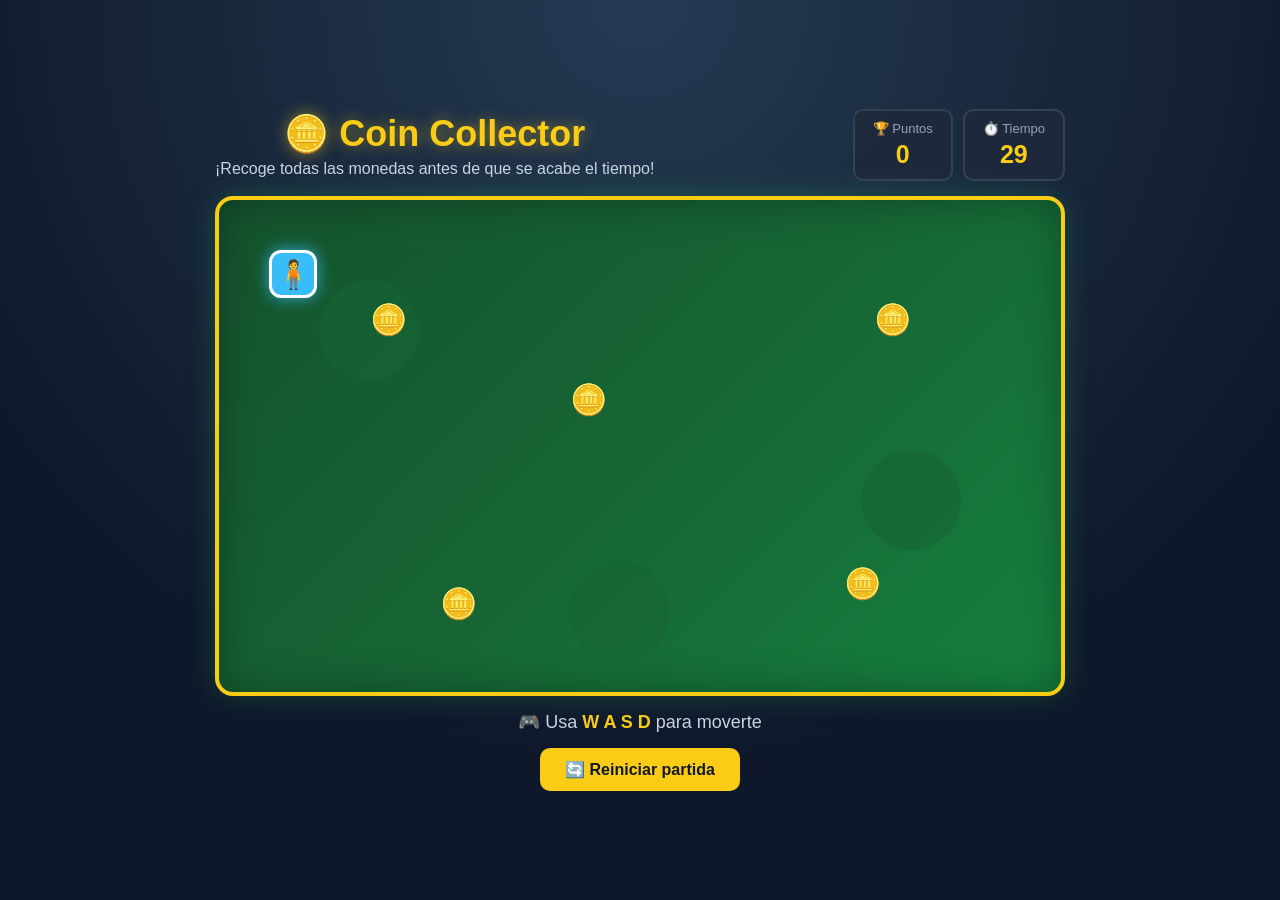
<file: games/coin-collector/index.html>
<!DOCTYPE html>
<html lang="es">
<head>
    <meta charset="UTF-8">
    <meta name="viewport" content="width=device-width, initial-scale=1.0">
    <title>Coin Collector</title>
    <link rel="stylesheet" href="style.css">
</head>

<body>

    <main class="game-container">

        <header class="game-header">
            <div>
                <h1>🪙 Coin Collector</h1>
                <p>¡Recoge todas las monedas antes de que se acabe el tiempo!</p>
            </div>

            <div class="stats">
                <div class="stat">
                    <span>🏆 Puntos</span>
                    <strong id="score">0</strong>
                </div>

                <div class="stat">
                    <span>⏱️ Tiempo</span>
                    <strong id="time">30</strong>
                </div>
            </div>
        </header>

        <section id="game">

            <div class="decor decor-1"></div>
            <div class="decor decor-2"></div>
            <div class="decor decor-3"></div>

            <div id="player">
                🧍
            </div>

            <div class="coin" id="coin1">🪙</div>
            <div class="coin" id="coin2">🪙</div>
            <div class="coin" id="coin3">🪙</div>
            <div class="coin" id="coin4">🪙</div>
            <div class="coin" id="coin5">🪙</div>

            <div id="message" class="hidden">
                <h2 id="message-title"></h2>
                <p id="message-text"></p>
                <button id="message-button">Jugar otra vez</button>
            </div>

        </section>

        <div class="instructions">
            <span>🎮</span>
            Usa <strong>W A S D</strong> para moverte
        </div>

        <button id="restart">🔄 Reiniciar partida</button>

    </main>

    <script src="script.js"></script>

</body>
</html>
</file>
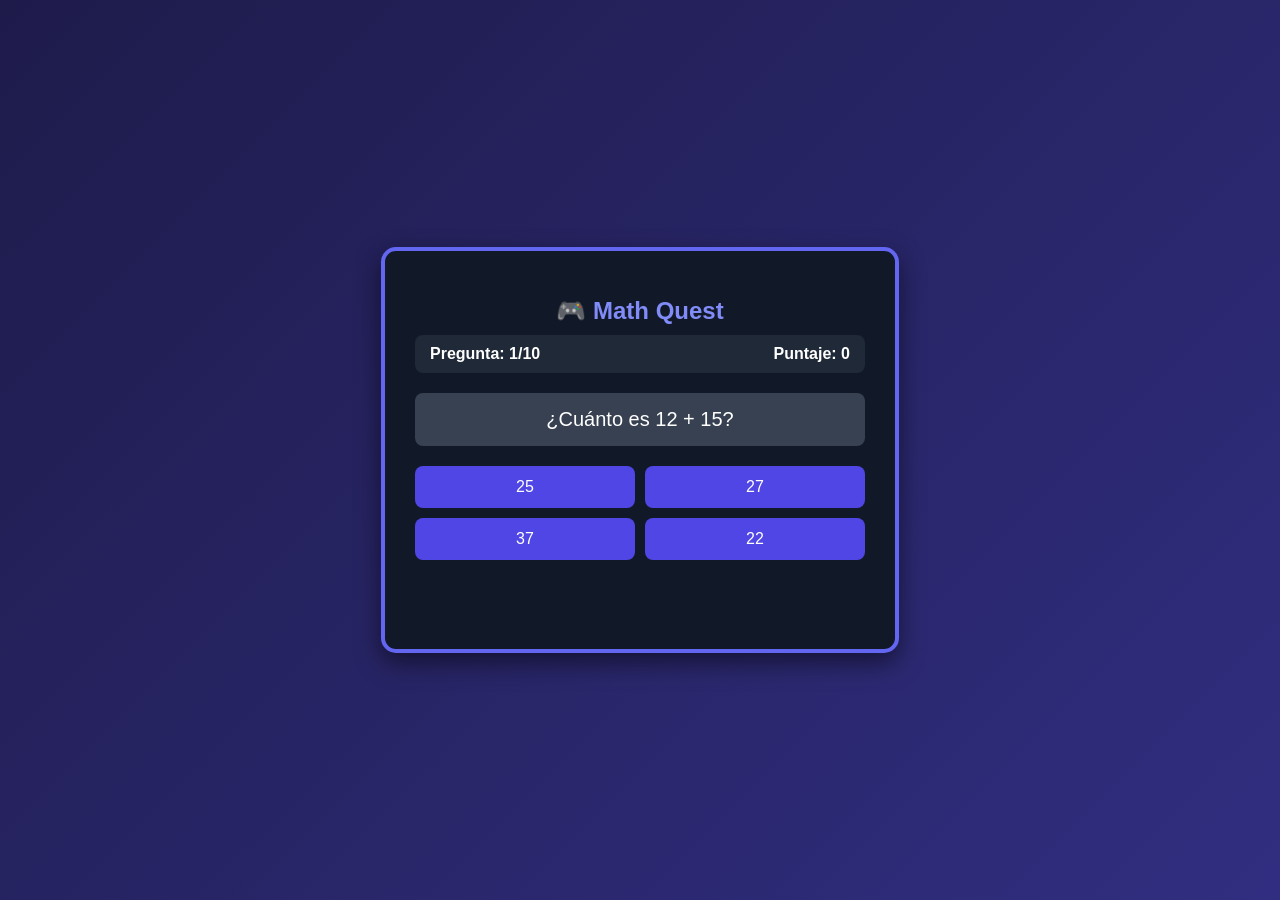
<file: games/math-adventure/index.html>
<!DOCTYPE html>
<html lang="es">
<head>
    <meta charset="UTF-8">
    <meta name="viewport" content="width=device-width, initial-scale=1.0">
    <title>Math Quest: Aventura Aritmética</title>
    <style>
        body {
            font-family: 'Segoe UI', Tahoma, Geneva, Verdana, sans-serif;
            background: linear-gradient(135deg, #1e1b4b, #312e81);
            color: #ffffff;
            display: flex;
            justify-content: center;
            align-items: center;
            height: 100vh;
            margin: 0;
        }
        .game-container {
            background: #111827;
            border: 4px solid #6366f1;
            border-radius: 15px;
            padding: 30px;
            width: 450px;
            box-shadow: 0 10px 25px rgba(0,0,0,0.5);
            text-align: center;
        }
        h1 { color: #818cf8; font-size: 24px; margin-bottom: 10px; }
        .stats {
            display: flex;
            justify-content: space-between;
            background: #1f2937;
            padding: 10px 15px;
            border-radius: 8px;
            margin-bottom: 20px;
            font-weight: bold;
        }
        .question-box {
            font-size: 20px;
            margin-bottom: 20px;
            background: #374151;
            padding: 15px;
            border-radius: 8px;
        }
        .options-grid {
            display: grid;
            grid-template-columns: 1fr 1fr;
            gap: 10px;
            margin-bottom: 20px;
        }
        .btn-option {
            background: #4f46e5;
            color: white;
            border: none;
            padding: 12px;
            font-size: 16px;
            border-radius: 8px;
            cursor: pointer;
            transition: background 0.2s;
        }
        .btn-option:hover { background: #4338ca; }
        #feedback {
            font-size: 16px;
            font-weight: bold;
            min-height: 24px;
            margin-bottom: 15px;
        }
        .correct { color: #34d399; }
        .incorrect { color: #f87171; }
        .btn-restart {
            background: #059669;
            color: white;
            border: none;
            padding: 10px 20px;
            font-size: 16px;
            border-radius: 8px;
            cursor: pointer;
            display: none;
        }
        .btn-restart:hover { background: #047857; }
    </style>
</head>
<body>

    <div class="game-container">
        <h1>🎮 Math Quest</h1>
        <div class="stats">
            <span id="question-counter">Pregunta: 1/10</span>
            <span id="score-display">Puntaje: 0</span>
        </div>

        <div id="game-screen">
            <div class="question-box" id="question-text">Cargando pregunta...</div>
            <div class="options-grid" id="options-container"></div>
            <div id="feedback"></div>
        </div>

        <button class="btn-restart" id="restart-btn" onclick=" reiniciarJuego()">Jugar de nuevo</button>
    </div>

    <script>
        const preguntas = [
            { q: "¿Cuánto es 12 + 15?", opciones: ["25", "27", "37", "22"], correcta: 1 },
            { q: "¿Cuánto es 50 - 18?", opciones: ["32", "42", "28", "38"], correcta: 0 },
            { q: "¿Cuánto es 7 × 8?", opciones: ["54", "56", "64", "48"], correcta: 1 },
            { q: "¿Cuánto es 81 ÷ 9?", opciones: ["7", "8", "9", "6"], correcta: 2 },
            { q: "¿Cuánto es 45 + 35?", opciones: ["70", "80", "90", "75"], correcta: 1 },
            { q: "¿Cuánto es 100 - 45?", opciones: ["55", "65", "50", "60"], correcta: 0 },
            { q: "¿Cuánto es 6 × 9?", opciones: ["52", "56", "54", "64"], correcta: 2 },
            { q: "¿Cuánto es 72 ÷ 8?", opciones: ["8", "9", "7", "6"], correcta: 1 },
            { q: "¿Cuánto es 14 + 26 - 5?", opciones: ["30", "35", "40", "45"], correcta: 1 },
            { q: "¿Cuánto es (5 × 4) ÷ 2?", opciones: ["5", "20", "10", "15"], correcta: 2 }
        ];

        let preguntaActual = 0;
        let puntaje = 0;
        let bloqueado = false;

        const questionText = document.getElementById("question-text");
        const optionsContainer = document.getElementById("options-container");
        const questionCounter = document.getElementById("question-counter");
        const scoreDisplay = document.getElementById("score-display");
        const feedback = document.getElementById("feedback");
        const restartBtn = document.getElementById("restart-btn");

        function cargarPregunta() {
            bloqueado = false;
            feedback.textContent = "";
            if (preguntaActual < preguntas.length) {
                const current = preguntas[preguntaActual];
                questionCounter.textContent = `Pregunta: ${preguntaActual + 1}/10`;
                scoreDisplay.textContent = `Puntaje: ${puntaje}`;
                questionText.textContent = current.q;
                
                optionsContainer.innerHTML = "";
                current.opciones.forEach((opcion, index) => {
                    const btn = document.createElement("button");
                    btn.classList.add("btn-option");
                    btn.textContent = opcion;
                    btn.onclick = () => verificarRespuesta(index, current.correcta);
                    optionsContainer.appendChild(btn);
                });
            } else {
                mostrarResultadoFinal();
            }
        }

        function verificarRespuesta(seleccionada, correcta) {
            if (bloqueado) return;
            bloqueado = true;

            if (seleccionada === correcta) {
                puntaje++;
                feedback.textContent = "¡Correcto! +1 punto 🌟";
                feedback.className = "correct";
            } else {
                feedback.textContent = "¡Incorrecto! ❌";
                feedback.className = "incorrect";
            }

            scoreDisplay.textContent = `Puntaje: ${puntaje}`;

            setTimeout(() => {
                preguntaActual++;
                cargarPregunta();
            }, 1200);
        }

        function mostrarResultadoFinal() {
            questionText.textContent = "¡Juego Terminado! 🎉";
            optionsContainer.innerHTML = "";
            feedback.innerHTML = `Tu resultado final es: <br><strong>${puntaje} / 10</strong>`;
            feedback.className = puntaje >= 6 ? "correct" : "incorrect";
            questionCounter.textContent = "Completado";
            restartBtn.style.display = "inline-block";
        }

        function reiniciarJuego() {
            preguntaActual = 0;
            puntaje = 0;
            restartBtn.style.display = "none";
            cargarPregunta();
        }

        // Inicializar el juego al cargar
        cargarPregunta();
    </script>
</body>
</html>
</file>
<file: games/coin-collector/style.css>
* {
    box-sizing: border-box;
    margin: 0;
    padding: 0;
}

body {
    min-height: 100vh;
    font-family: Arial, sans-serif;

    background:
        radial-gradient(circle at top, #243b53, #0f172a 70%);

    color: white;

    display: flex;
    justify-content: center;
    align-items: center;

    padding: 20px;
}

.game-container {
    width: 100%;
    max-width: 850px;

    text-align: center;
}

.game-header {
    display: flex;
    justify-content: space-between;
    align-items: center;

    margin-bottom: 15px;

    gap: 20px;
}

.game-header h1 {
    font-size: 36px;
    color: #facc15;

    text-shadow: 0 0 15px rgba(250, 204, 21, 0.5);
}

.game-header p {
    color: #cbd5e1;
    margin-top: 5px;
}

.stats {
    display: flex;
    gap: 10px;
}

.stat {
    background: rgba(30, 41, 59, 0.9);

    border: 2px solid #334155;

    border-radius: 10px;

    padding: 10px 18px;

    min-width: 100px;
}

.stat span {
    display: block;
    font-size: 13px;
    color: #94a3b8;
}

.stat strong {
    display: block;
    margin-top: 4px;

    font-size: 25px;
    color: #facc15;
}

#game {
    position: relative;

    width: 100%;
    height: 500px;

    overflow: hidden;

    border: 4px solid #facc15;
    border-radius: 18px;

    background:
        linear-gradient(
            135deg,
            #14532d,
            #166534,
            #15803d
        );

    box-shadow:
        0 0 30px rgba(34, 197, 94, 0.25),
        inset 0 0 40px rgba(0, 0, 0, 0.3);
}

/* Decoración del escenario */

.decor {
    position: absolute;

    width: 100px;
    height: 100px;

    border-radius: 50%;

    background: rgba(22, 101, 52, 0.6);
}

.decor-1 {
    left: 100px;
    top: 80px;
}

.decor-2 {
    right: 100px;
    top: 250px;
}

.decor-3 {
    left: 350px;
    bottom: 30px;
}

/* Jugador */

#player {
    position: absolute;

    width: 48px;
    height: 48px;

    display: flex;
    justify-content: center;
    align-items: center;

    background: #38bdf8;

    border: 3px solid white;

    border-radius: 12px;

    font-size: 28px;

    box-shadow:
        0 0 15px rgba(56, 189, 248, 0.8);

    z-index: 10;

    transition: transform 0.08s;
}

/* Monedas */

.coin {
    position: absolute;

    width: 38px;
    height: 38px;

    display: flex;
    justify-content: center;
    align-items: center;

    font-size: 30px;

    z-index: 5;

    animation: coinFloat 1s infinite alternate;
}

@keyframes coinFloat {

    from {
        transform: translateY(0) rotate(-5deg);
    }

    to {
        transform: translateY(-7px) rotate(5deg);
    }
}

#coin1 {
    left: 150px;
    top: 100px;
}

#coin2 {
    left: 350px;
    top: 180px;
}

#coin3 {
    right: 150px;
    top: 100px;
}

#coin4 {
    left: 220px;
    bottom: 70px;
}

#coin5 {
    right: 180px;
    bottom: 90px;
}

/* Instrucciones */

.instructions {
    margin: 15px;

    font-size: 18px;

    color: #cbd5e1;
}

.instructions strong {
    color: #facc15;
}

/* Botón */

button {
    border: none;

    padding: 12px 25px;

    border-radius: 10px;

    background: #facc15;
    color: #111827;

    font-size: 16px;
    font-weight: bold;

    cursor: pointer;

    transition: 0.2s;
}

button:hover {
    transform: scale(1.05);

    box-shadow:
        0 0 20px rgba(250, 204, 21, 0.5);
}

/* Pantalla de victoria / derrota */

#message {
    position: absolute;

    inset: 0;

    background: rgba(15, 23, 42, 0.92);

    display: flex;

    flex-direction: column;

    justify-content: center;

    align-items: center;

    gap: 15px;

    z-index: 50;
}

#message h2 {
    font-size: 48px;

    color: #facc15;
}

#message p {
    font-size: 20px;

    color: #cbd5e1;
}

.hidden {
    display: none !important;
}

/* Adaptación para pantallas pequeñas */

@media (max-width: 700px) {

    .game-header {
        flex-direction: column;
    }

    .game-header h1 {
        font-size: 28px;
    }

    .stats {
        width: 100%;

        justify-content: center;
    }

    #game {
        height: 400px;
    }
}
</file>
